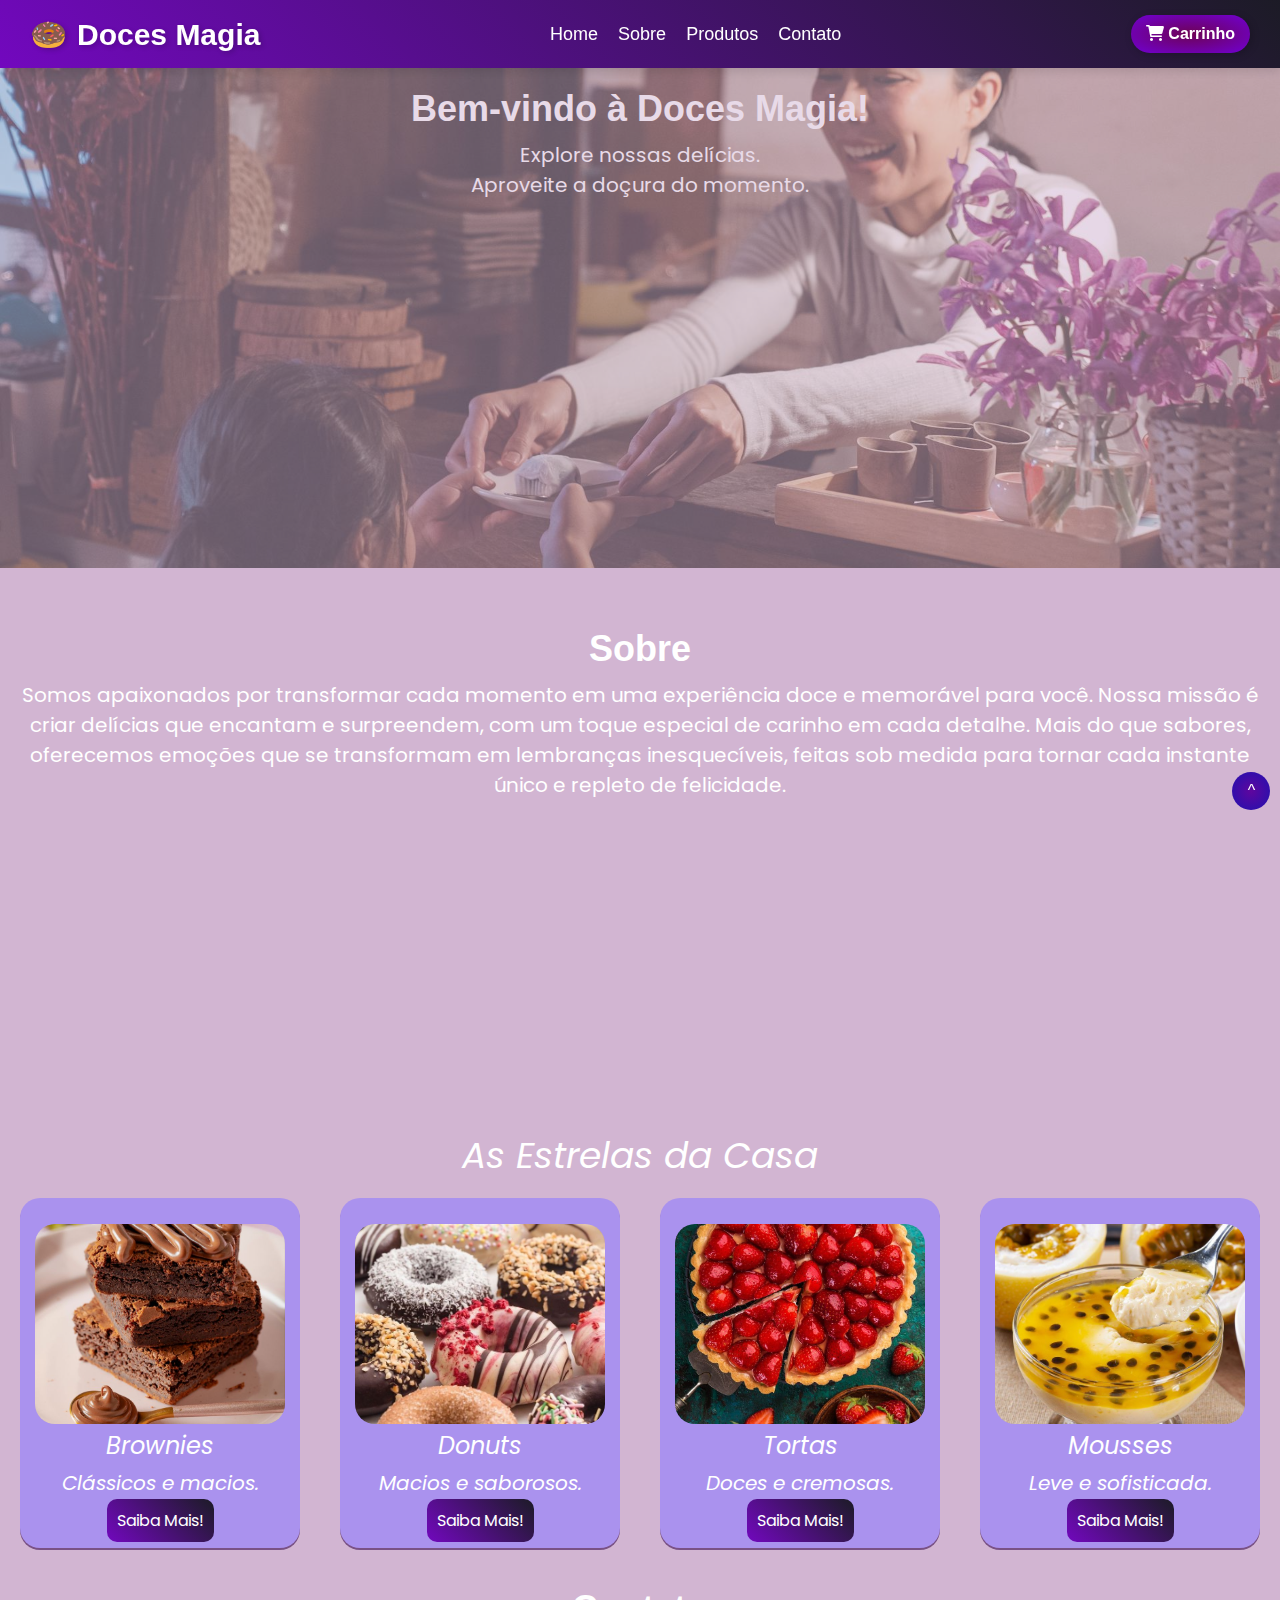
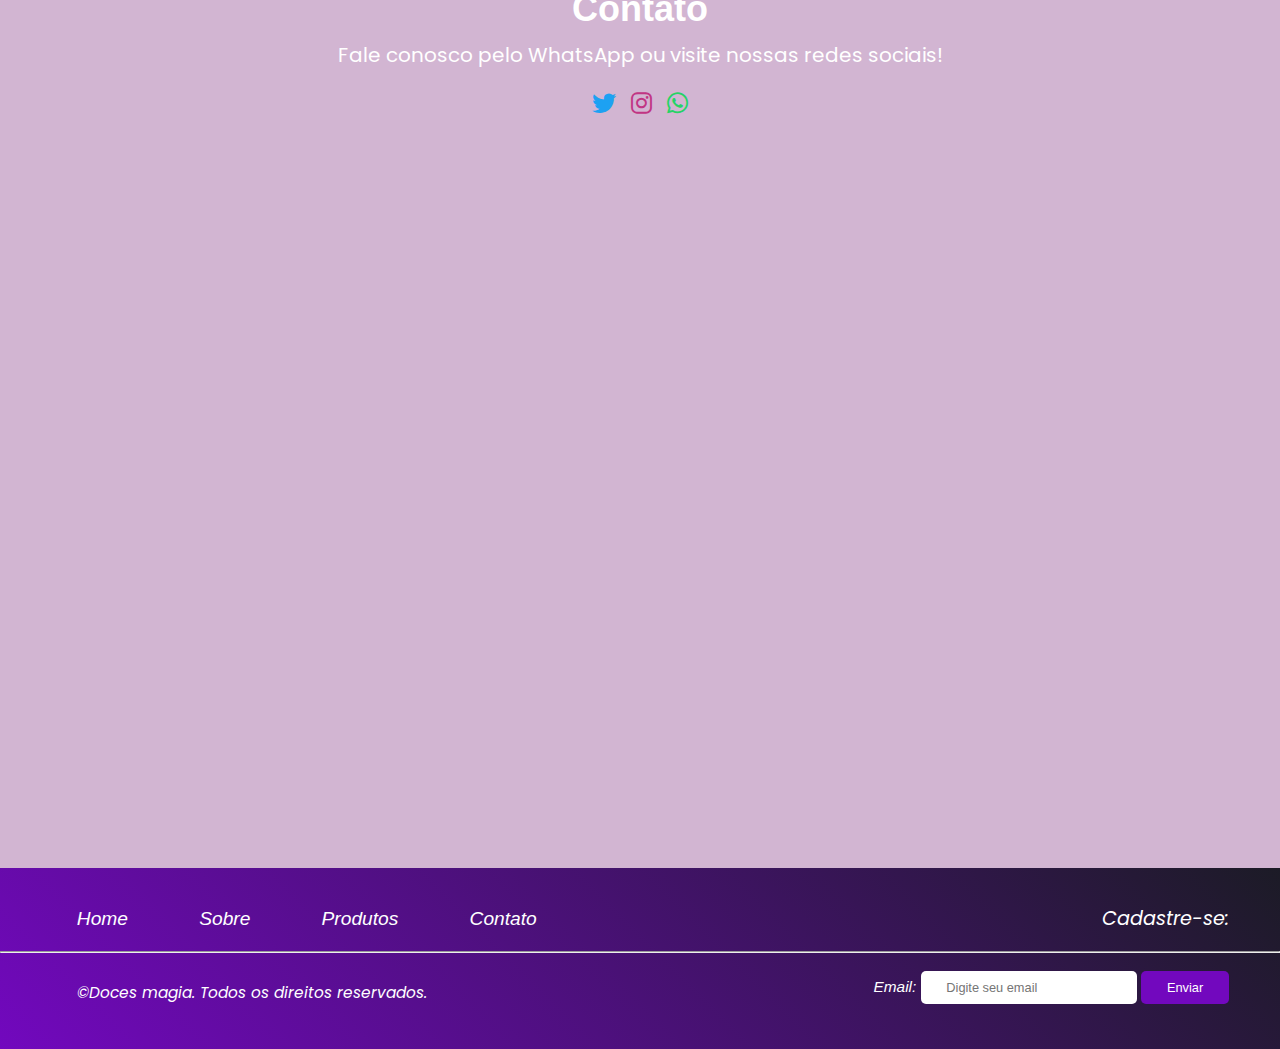
<file: index.html>
<!DOCTYPE html>
<html lang="pt-BR">
<head>
    <meta charset="UTF-8">
    <meta name="viewport" content="width=device-width, initial-scale=1.0">
    <title>Doces Magia</title>
    <link rel="stylesheet" href="style.css">
    <script src="script.js"></script>
    <!-- Font Awesome para ícones -->
    <link href="https://cdnjs.cloudflare.com/ajax/libs/font-awesome/6.0.0-beta3/css/all.min.css" rel="stylesheet">
    <link rel="preconnect" href="https://fonts.googleapis.com">
</head>
<body>
    <header>
        <a href="#" class="logo">Doces Magia</a>
        <nav>
            <ul>
                <li><a href="#home">Home</a></li>
                <li><a href="#sobre">Sobre</a></li>
                <li><a href="#products">Produtos</a></li>
                <li><a href="#contato">Contato</a></li>
            </ul>
        </nav>
        <button class="cart-button">
            <i class="fas fa-shopping-cart"></i> Carrinho
        </button>
    </header>

    <section id="home">
        <h1>Bem-vindo à Doces Magia!</h1>
        <p>Explore nossas delícias. <br> Aproveite a doçura do momento.</p>
    </section>

    <section id="sobre">

        <div class="texto-sobre">
        <h2>Sobre</h2>
            <p>Somos apaixonados por transformar cada momento em uma experiência doce e memorável para você. Nossa missão é criar delícias que encantam e surpreendem, com um toque especial de carinho em cada detalhe. Mais do que sabores, oferecemos emoções que se transformam em lembranças inesquecíveis, feitas sob medida para tornar cada instante único e repleto de felicidade.</p>
        </div>
    </section>

    <section id="products"> <!--Seção de Produtos-->
        <h2 class="product-title">As Estrelas da Casa</h2>
        <div class="product-container">

            <div class="card">
                <div class="caixaImage">
                    <img src="imagens/bolos.jpg" alt="bolos">
                </div>
                <div class="conteudo">
                    <h2>Brownies</h2>
                    <p>Clássicos e macios.</p>
                    <a href="#section-menu">Saiba Mais!</a>
                </div>
            </div>

            <div class="card">
                <div class="caixaImage">
                    <img src="imagens/donuts.jpg" alt="donuts">
                </div>
                <div class="conteudo">
                    <h2>Donuts</h2>
                    <p>Macios e saborosos.</p>
                    <a href="#section-menu">Saiba Mais!</a>
                </div>
            </div>

            <div class="card">
                <div class="caixaImage">
                    <img src="imagens/tortas (1).jpg" alt="tortas">
                </div>
                <div class="conteudo">
                    <h2>Tortas</h2>
                    <p>Doces e cremosas.</p>
                    <a href="#section-menu">Saiba Mais!</a>
                </div>
            </div>

            <div class="card">
                <div class="caixaImage">
                    <img src="imagens/mousses.jpg" alt="mousses">
                </div>
                <div class="conteudo">
                    <h2>Mousses</h2>
                    <p>Leve e sofisticada.</p>
                    <a href="menu.html">Saiba Mais!</a>
                </div>
            </div>
        </div>
        
    </section> <!--Seção de Produtos-->
    <section id="contato"><!--Seção de Contato-->
        
               <h2>Contato</h2>
               <p>Fale conosco pelo WhatsApp ou visite nossas redes sociais!</p>

        <div class="social-icons">
            <a href="#" target="_blank" class="twitter"><i class="fab fa-twitter"></i></a>
            <a href="#" target="_blank" class="instagram"><i class="instagram"><i class="fab fa-instagram"></i></a>
            <a href="#" target="_blank" class="whatsapp"><i class="fab fa-whatsapp"></i></a>
        </div>
    </section><!--Seção de Contato-->

    <!--Botão Retorno ao Topo-->
    <div onclick="scrollToTop()" class="voltarAoTopo">^</div><!--Botão Retorno ao Topo-->

    <footer>
        <section>
            <article>
                <nav>
                    <ul>
                        <a href="#home">Home</a>
                        <a href="#sobre">Sobre</a>
                        <a href="#products">Produtos</a>
                        <a href="#contato">Contato</a> 
                    </ul>
                    
                </nav>
            </article>
            <div class="cadastro">
                <p class="cadastro">Cadastre-se:</p>
            </div>
        </section>
        
        <hr>

        <section>
            <p>&copy;Doces magia. Todos os direitos reservados.</p>
            <div class="cadastro1">
                <p>
                    <form action="Formulario.html" method="get">
                        <label for="email">Email:</label>
                        <input type="text" placeholder="Digite seu email">
                        <input type="submit" value="Enviar" id = "Formulario.html">
                    </form>
                </p>
                
            </div>

        </section>
    </footer>
</body>
</html>
</file>
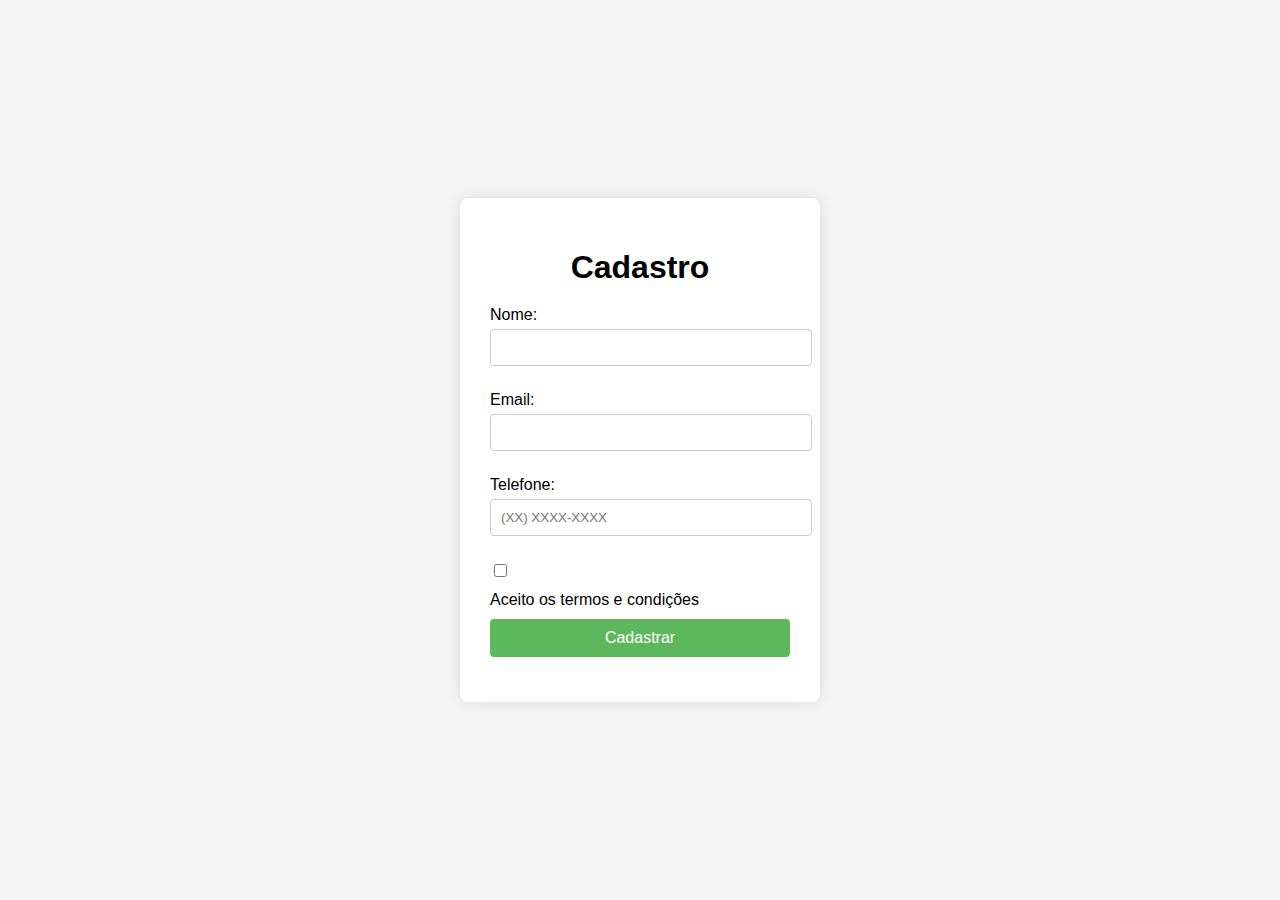
<file: Formulario.html>
<!DOCTYPE html>
<html lang="pt-BR">

<head>
    <meta charset="UTF-8">
    <meta name="viewport" content="width=device-width, initial-scale=1.0">
    <title>Cadastro</title>
    <style>
        body {
            font-family: Arial, sans-serif;
            background-color: #f4f4f4;
            display: flex;
            justify-content: center;
            align-items: center;
            height: 100vh;
            margin: 0;
        }

        .container {
            background: white;
            padding: 30px;
            border-radius: 8px;
            box-shadow: 0 0 15px rgba(0, 0, 0, 0.1);
            width: 300px;
        }

        h1 {
            text-align: center;
            margin-bottom: 20px;
        }

        label {
            display: block;
            margin: 10px 0 5px;
        }

        input[type="text"],
        input[type="email"],
        input[type="password"],
        input[type="tel"] {
            width: 100%;
            padding: 10px;
            margin-bottom: 15px;
            border: 1px solid #ccc;
            border-radius: 4px;
        }

        button {
            width: 100%;
            padding: 10px;
            background: #5cb85c;
            border: none;
            border-radius: 4px;
            color: white;
            font-size: 16px;
            cursor: pointer;
        }

        button:hover {
            background: #4cae4c;
        }

        #mensagem {
            text-align: center;
            margin-top: 15px;
            color: green;
        }

        .checkbox {
            margin: 10px 0;
        }

        .checkbox input {
            margin-right: 5px;
        }
    </style>
</head>

<body>
    <div class="container">
        <h1>Cadastro</h1>
        <form id="cadastroForm">
            <label for="nome">Nome:</label>
            <input type="text" id="nome" required>

            <label for="email">Email:</label>
            <input type="email" id="email" required>

            <label for="telefone">Telefone:</label>
            <input type="tel" id="telefone" required placeholder="(XX) XXXX-XXXX">

            

            <div class="checkbox">
                <input type="checkbox" id="termos" required>
                <label for="termos">Aceito os termos e condições</label>
            </div>

            <button type="submit">Cadastrar</button>
        </form>
        <div id="mensagem"></div>
    </div>

    <script>
        document.getElementById('cadastroForm').addEventListener('submit', function (event) {
            event.preventDefault(); 

            
            const nome = document.getElementById('nome').value;
            const email = document.getElementById('email').value;
            const telefone = document.getElementById('telefone').value;
            
           
            document.getElementById('mensagem').textContent = `Cadastro realizado com sucesso `;

           
            document.getElementById('cadastroForm').reset();
        });
    </script>
</body>

</html>
</file>
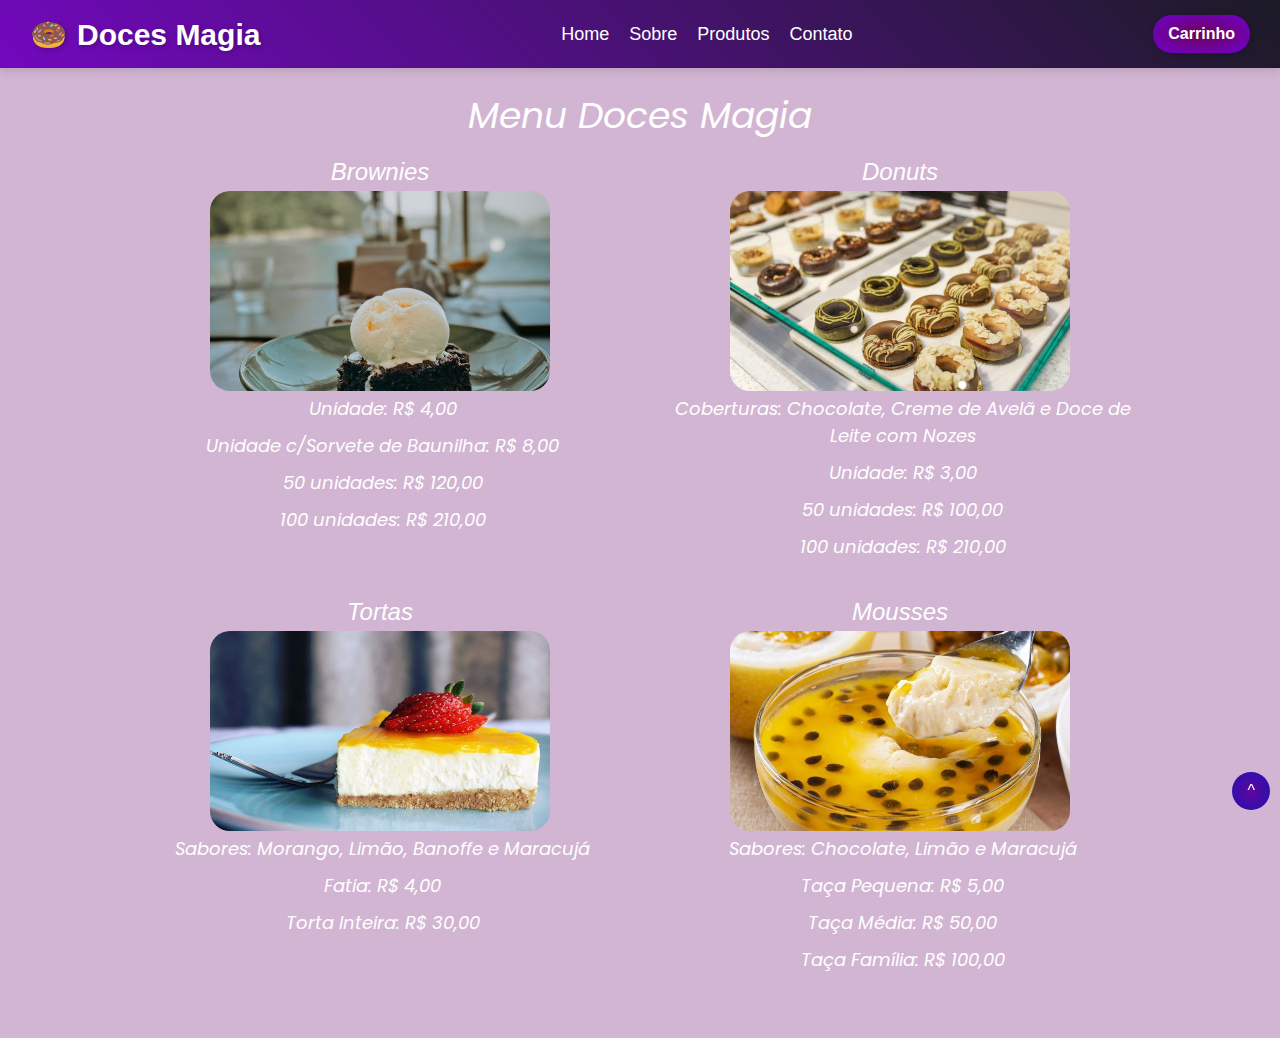
<file: menu.html>
<!DOCTYPE html>
<html lang="en">
<head>
    <meta charset="UTF-8">
    <meta name="viewport" content="width=device-width, initial-scale=1.0">
    <link rel="stylesheet" href="style.css">
    <script src="script.js"></script>
    <title>Menu Doces Magia</title>
</head>
<body>

    <header> <!--cabeçalho-->
        <a href="#" class="logo">Doces Magia</a>
        <nav>
            <ul>
                <li><a href="index.html">Home</a></li>
                <li><a href="index.html">Sobre</a></li>
                <li><a href="index.html">Produtos</a></li>
                <li><a href="index.html">Contato</a></li>
            </ul>
        </nav>
        <button class="cart-button">
            <i class="fas fa-shopping-cart"></i> Carrinho
        </button>
    </header><!--cabeçalho-->
    
    <section id="section-menu"> <!--Seção do Menu--->

        <h2 class="product-title">Menu Doces Magia</h2>
        <div id="menu">

        <div class="item">
            <h2>Brownies</h2>
            <img src="imagens/brownie-menu.jpg" alt="">
            <p>Unidade: R$ 4,00</p>
            <p>Unidade c/Sorvete de Baunilha: R$ 8,00</p>
            <p>50 unidades: R$ 120,00</p>
            <p>100 unidades: R$ 210,00</p>
        </div>
        

        <div class="item">
            <h2>Donuts</h2>
            <img src="imagens/donuts-menu.jpg" alt="">
            <p>Coberturas: Chocolate, Creme de Avelã e Doce de Leite com Nozes</p>
            <p>Unidade: R$ 3,00</p>
            <p>50 unidades: R$ 100,00</p>
            <p>100 unidades: R$ 210,00</p>
        </div>
        
        <div class="item">
            <h2>Tortas</h2>
            <img src="imagens/torta-menu.jpg" alt="">
            <p>Sabores: Morango, Limão, Banoffe e Maracujá</p>
            <p>Fatia: R$ 4,00</p>
            <p>Torta Inteira: R$ 30,00</p>
        </div>
        
        <div class="item">
            <h2>Mousses</h2>
            <img src="imagens/mousses.jpg" alt="">
            <p>Sabores: Chocolate, Limão e Maracujá</p>
            <p>Taça Pequena: R$ 5,00</p>
            <p>Taça Média: R$ 50,00</p>
            <p>Taça Família: R$ 100,00</p>
        </div>
        
        </div>

    </section> <!--Seção do Menu--->

        <!--Botão Retorno ao Topo-->
        <div onclick="scrollToTop()" class="voltarAoTopo">^</div><!--Botão Retorno ao Topo-->

</body>
</html>
</file>
<file: style.css>
@import url('https://fonts.googleapis.com/css2?family=Poppins:ital,wght@0,100;0,200;0,300;0,400;0,500;0,600;0,700;0,800;0,900;1,100;1,200;1,300;1,400;1,500;1,600;1,700;1,800;1,900&display=swap');
/*
** Configurações globais**
*/
*{
    margin: 0;
    padding: 0;
    box-sizing: border-box;
    scroll-behavior: smooth;
}
/*
** Config. Body**
*/
body{
    display: flex;
    flex-direction: column;
    min-height: 100vh;
    margin: 0;
    font-family: 'Arial', sans-serif;
    background: #d2b5d2;
    color: #FFFFFF;
}
/*
** Config. Cabeçalho**
*/
header {
    background: linear-gradient(45deg, #7208be, #1c1b26);
    padding: 15px 30px;
    display: flex;
    justify-content: space-between;
    align-items: center;
    box-shadow: 0px 4px 8px rgba(0, 0, 0, 0.1);
    position: static;
    top: 0;
    z-index: 1000;
}

.logo {
    font-size: 30px;
    font-weight: bold;
    color: #FFF;
    text-decoration: none;
    text-shadow: 2px 2px 5px rgba(0, 0, 0, 0.2);
}

.logo:before {
    content: "🍩";
    margin-right: 10px;
}

nav ul {
    list-style: none;
    margin: 0;
    padding: 0;
    display: flex;
    align-items: center;
    gap: 20px;
}

nav ul li a {
    text-decoration: none;
    font-size: 18px;
    color: #FFF;
    transition: 0.3s;
}

nav ul li a:hover {
    color: #e417e4;
}

.social-icons {
    display: flex;
    justify-content: center;
    gap: 15px;
    margin-top: 20px;
}

.social-icons a {
    text-decoration: none;
    font-size: 24px;
    transition: color 0.3s;
}

.social-icons a.twitter {
    color: #1DA1F2;
}

.social-icons a.instagram {
    color: #C13584;
}

.social-icons a.whatsapp {
    color: #25D366;
}

.social-icons a:hover {
    opacity: 0.8;
}

.cart-button {
    background: radial-gradient(#6d0354, #7100d4);
    border: none;
    color: #FFF;
    padding: 10px 15px;
    border-radius: 20px;
    font-size: 16px;
    font-weight: bold;
    cursor: pointer;
    box-shadow: 2px 2px 8px rgba(0, 0, 0, 0.2);
    transition: background-color 0.3s;
}

.cart-button:hover {
    background: linear-gradient(90deg, #76022b, #6d0354);
}

section {
    padding: 20px;
    text-align: center;
}
#sobre{
    height: 500px;
    margin-top: 40px;
}
#home {
    height: 400px;
    width: 100%;
    background-image: url(imagens/confeitaria-interior.jpg); /* background da section home*/ 
    background-repeat: no-repeat; /*garante background não vai ficar repetindo*/
    background-size: cover; /* usamos para a foto caber no espaço reservado para ela*/
    opacity: 0.5; /* traz um fundo transparente*/
}
#contato {
    height: 100vh;
}

h1, h2 {
    font-size: 36px;
    margin-bottom: 10px;
}

p {
    font-family: 'Poppins', sans-serif;
    font-size: 20px;
    text-align: center;
}

/* Cards dos Produtos*/
.product-container {
    display: flex;
    flex-direction: row;
    flex-wrap: wrap;
    justify-content: center;
    align-items: center;
    gap: 40px;
}

.product-title{
    font-family: 'Poppins', sans-serif;
    font-size: 24px;
    font-weight: 400;
    font-style: italic;
    transition: 0.4s;
}

.card {
    width: 280px;
    height: 350px;
    background: #aa92ee;
    border-radius: 20px;
    align-content: center;
    box-shadow: 0 2px rgba(48, 0, 70, 0.553);
    transition: 0.4s;
}

.card:hover{
    transform: scale(1.05); /* O card aumenta seu tamanho quando se passa o mouse por cima**/
}

.caixaImage img {
    margin-top: 5px;
    width: 250px;
    height: 200px;
    border-radius: 20px;
    object-fit: cover;
}

.conteudo h2 {
    font-family: 'Poppins', sans-serif;
    font-size: 24px;
    font-style: italic;
    font-weight: 400;
    margin-bottom: 5px;
}

.conteudo p {
    font-family: 'Poppins', sans-serif;
    font-size: 18px;
    font-style: italic;
    margin-bottom: 10px;
}

.conteudo a {
    background:  linear-gradient(45deg, #7208be, #1c1b26);
    padding: 10px;
    font-family: 'Poppins', sans-serif;
    font-size: 16px;
    border-radius: 10px;
    text-decoration: none;
    color: #FFF;
    transition: 0.3s;
}

.conteudo a:hover {
    background:  linear-gradient(45deg, #e706cd, #870db3);
}
/*Config. Tablet*/
@media(min-width: 720px){
    /*Config. Tablet | Cards dos Produtos*/
    .product-title{
        margin-bottom: 15px;
        font-size: 30px;
    }

    .caixaImage{
        margin-top: 5px;
        align-content: center;
    }

    .conteudo h2, .conteudo p{
        font-size: 20px;
    }

    /**Config. Menu**/
#menu{
    flex-direction: column;
    flex-wrap: wrap;
    gap: 40px;
}

#menu p{
    font-size: 20px;
}

/* background da section home*/
#home {
    height: 400px;
    width: 100%;
}
    
}

/*Config. Desktop*/
@media(min-width: 1024px){
    /*Cards dos Produtos*/
    .product-title{
        font-size: 36px;
    }

    .conteudo h2{
        font-size: 24px;
    }

    /* background da section home*/
#home {
    height: 500px;
    width: 100%;
}

}

/**Config. Menu**/
#menu{
    display: flex;
    justify-content: center;
    align-items: center;
    flex-direction: row;
    flex-wrap: wrap;
    gap: 20px;
}
.item{
    width: 500px;
    height: 420px;
}

.item h2 {
    font-size: 24px;
    font-style: italic;
    font-weight: 400;
    margin-bottom: 5px;
}

.item p {
    font-size: 18px;
    font-style: italic;
    margin-bottom: 10px;
}

#menu img{
    width: 340px;
    height: 200px;
    border-radius: 20px;
    object-fit: cover;
    transition: 0.4s;
}
#menu img:hover{
    transform: scale(1.05);
    transition: 0.4s;
}
#menu p{
    font-size: 18px;
    text-align: center;
    margin-left: 5px;
}
/*Config. Footer*/
footer {
    background: linear-gradient(45deg, #7208be, #1c1b26);
    color: #FFF;
    padding: 2vh 0;
    position: sticky;
    bottom: 0;
    width: 100%;
}

footer > section {
    display: flex;
    flex-direction: column;
    align-items: center;
    padding: 2vh 4vw;
    width: 100%;
}

footer > section > article > nav > ul {
    display: flex;
    flex-direction: row;
    align-items: center;
    list-style: none;
    padding: 0;
    flex-wrap: wrap;
    justify-content: center;
}

footer > section > article > nav > ul > a {
    text-decoration: none;
    color: #FFF;
    padding: 1vh 2vw;
    font-size: 1.5vw;
}

footer > section > p {
    color: #FFF;
    text-align: center;
    font-size: 1.2vw;
    margin-top: 2vh;
    padding: 1vh 2vw;
}

.cadastro {
    color: white;
    font-size: 1.5vw;
    margin-top: 2vh;
}

.cadastro1 {
    color: white;
    text-align: center;
    margin-top: 2vh;
}

.cadastro1 input[type="submit"] {
    padding: 1vh 2vw;
    font-size: 1vw;
    border: none;
    border-radius: 5px;
    background: #7208be;
    color: #FFF;
    cursor: pointer;
}

.cadastro1 label {
    font-size: 1.2vw;
}

.cadastro1 input[type="text"] {
    font-size: 1vw;
    border-radius: 5px;
    padding: 1vh 2vw;
    border: none;
    margin-bottom: 1vh;
    border: none;
}

@media (min-width: 1024px) {
    footer > section {
        flex-direction: row;
        justify-content: space-between;
        align-items: center;
    }

    footer > section > article > nav > ul {
        flex-direction: row;
    }

    footer > section > article > nav > ul > a {
        padding: 0 2vw;
    }

    .cadastro, .cadastro1 {
        margin-top: 0;
    }

    .cadastro1 {
        text-align: right;
    }

    footer > section > p {
        margin-top: 0;
    }
}


@media (max-width: 1024px) {
    footer > section {
        flex-direction: column;
    }
    footer > section > article > nav > ul > a {
        font-size: 2vh;
    }
    .cadastro {
        font-size: 2vh;
    }

    .cadastro1 {
        text-align: center;
    }
    .cadastro1 label {
        font-size: 2vh;
    }
    .cadastro1 input[type="text"] {
        font-size: 2vw;
    }
    .cadastro1 input[type="submit"] {
    
    font-size: 1.5vh;
    }
    footer > section > p {
        margin-top: 2vh;
        order: 2;
        font-size: 1.5vh;
    }
    .cadastro1 {
        order: 1;
    } 
}



/*
**Config. Mobile**
*/
@media (max-width: 600px) {
    .cart-button {
        display: none;
    }

  .logo{
    padding: 14px;
  }

  nav ul{
    flex-direction: flex; 
    letter-spacing: 2px;

  }

  header {
   flex-direction: column;        
   padding: 18px;
  }


    }

/**Config. Botão Voltar Ao Topo**/    
.voltarAoTopo{
    position: fixed;
    z-index: 1;
    bottom: 90px;
    right: 10px;
    padding: 10px 15px;
    background: radial-gradient(#5f069e, #1f11b0);
    color: #FFFFFF;
    border-radius: 60px;
    cursor: pointer;
    transition: 0.4s;
}
.voltarAoTopo:hover {
    background: linear-gradient(90deg, #76022b, #6d0354);
}
</file>
